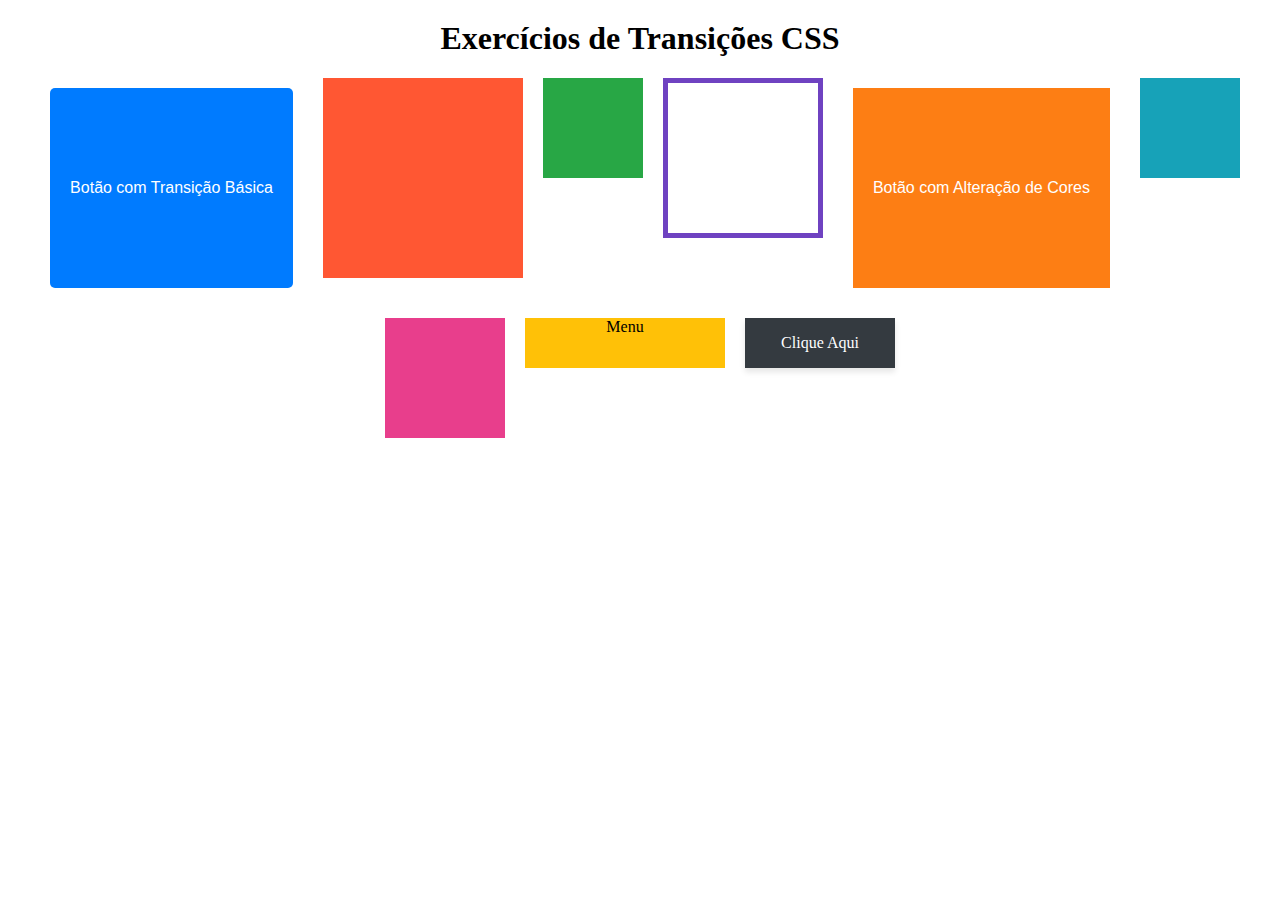
<file: index.html>
<!DOCTYPE html>
<html lang="pt-BR">
<head>
    <meta charset="UTF-8">
    <meta name="viewport" content="width=device-width, initial-scale=1.0">
    <title>Exercícios de Transições CSS</title>
    <link rel="stylesheet" href="style.css">
</head>
<body>

    <h1 style="text-align: center; margin-top: 20px;">Exercícios de Transições CSS</h1>
    
    <div class="container">
        <!-- 1. Transição Básica -->
        <button class="botao">Botão com Transição Básica</button>

        <!-- 2. Opacidade ao Passar o Mouse -->
        <div class="caixa"></div>

        <!-- 3. Transformação de Tamanho -->
        <div class="quadrado"></div>

        <!-- 4. Alteração de Bordas -->
        <div class="caixa-borda"></div>

        <!-- 5. Alteração de Cores Gradualmente -->
        <button class="botao-colorido">Botão com Alteração de Cores</button>

        <!-- 6. Criar um Efeito de Slide -->
        <div class="slide"></div>

        <!-- 7. Vários Efeitos Combinados -->
        <div class="multi-efeito"></div>

        <!-- 8. Efeito de Menu Deslizante -->
        <div class="menu">Menu</div>

        <!-- 9. Efeito de Sombra -->
        <div class="sombra">Clique Aqui</div>
    </div>

</body>
</html>
</file>
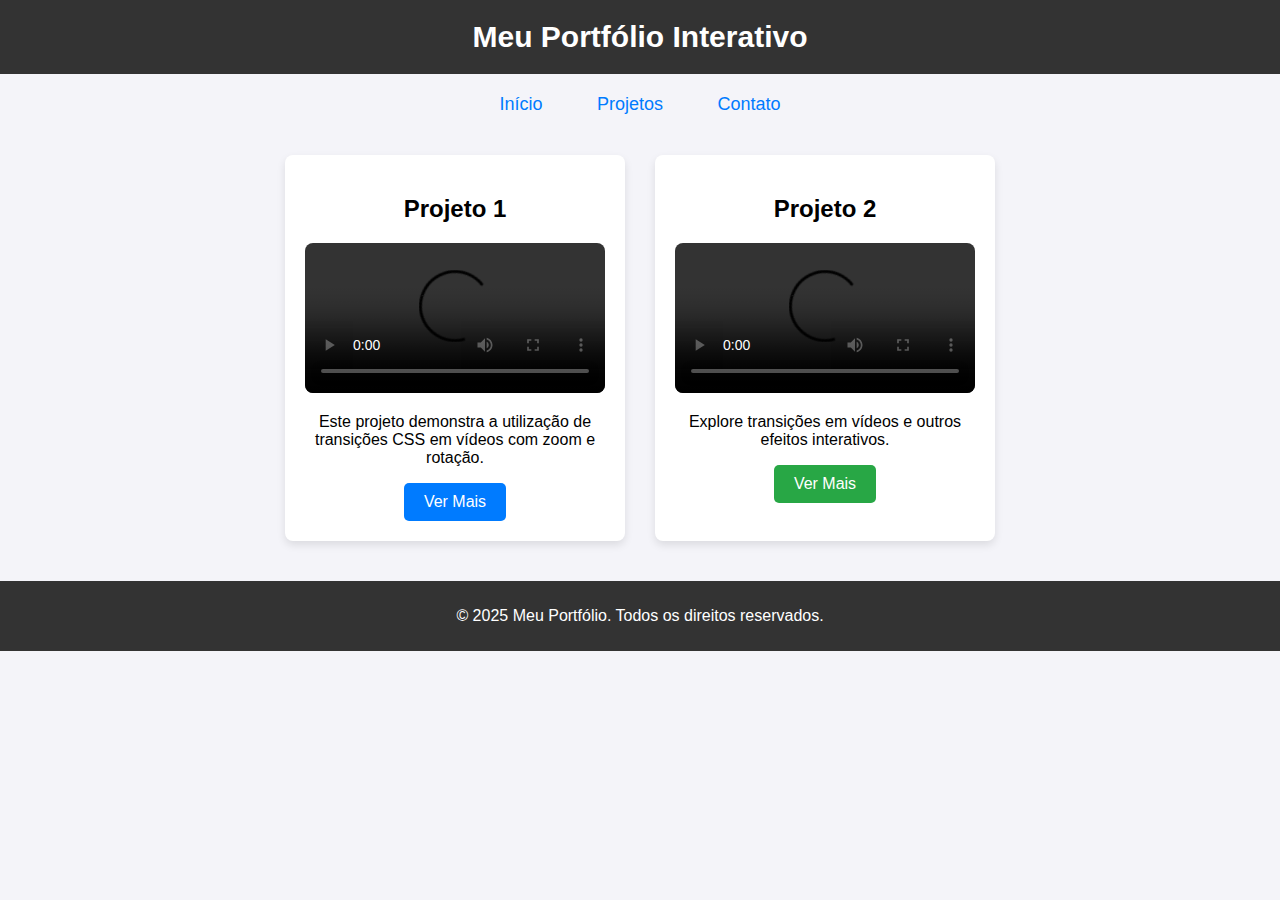
<file: projeto.html>
<!DOCTYPE html>
<html lang="pt-BR">
<head>
    <meta charset="UTF-8">
    <meta name="viewport" content="width=device-width, initial-scale=1.0">
    <title>Portfólio Personalizado com Efeitos</title>
    <style>
        /* Estilo Geral */
        body {
            font-family: Arial, sans-serif;
            margin: 0;
            padding: 0;
            background-color: #f4f4f9;
        }

        header {
            background-color: #333;
            color: white;
            padding: 20px 20px;
            text-align: center;
            font-size: 30px;
            font-weight: bold;
        }

        nav {
            text-align: center;
            margin-top: 20px;
        }

        nav a {
            color: #007bff;
            font-size: 18px;
            margin: 0 15px;
            text-decoration: none;
            padding: 10px;
            transition: color 0.3s ease, transform 0.3s ease;
        }

        nav a:hover {
            color: #0056b3;
            transform: rotate(10deg);  /* Efeito de rotação ao passar o mouse */
        }

        /* Estilo para Botões */
        button {
            padding: 10px 20px;
            font-size: 16px;
            border: none;
            cursor: pointer;
            border-radius: 5px;
            transition: background-color 0.4s ease, box-shadow 0.4s ease, transform 0.3s ease-in-out;
        }

        .botao-primary {
            background-color: #007bff;
            color: white;
        }

        .botao-primary:hover {
            background-color: #0056b3;
            transform: scale(1.1) rotate(5deg); /* Efeito de escala e rotação */
            box-shadow: 0 10px 20px rgba(0, 0, 0, 0.2);
        }

        .botao-secondary {
            background-color: #28a745;
            color: white;
        }

        .botao-secondary:hover {
            background-color: #218838;
            transform: scale(1.1);
            box-shadow: 0 5px 15px rgba(0, 0, 0, 0.2);
        }

        /* Estilo para Vídeos */
        .video-zoom {
            width: 100%;
            max-width: 300px;
            height: auto;
            border-radius: 8px;
            transition: transform 0.5s ease-out, box-shadow 0.4s ease-in-out;
        }

        .video-zoom:hover {
            transform: scale(1.1) rotate(5deg); /* Efeito de zoom e rotação */
            box-shadow: 0 4px 20px rgba(0, 0, 0, 0.3);
        }

        /* Estilo para a seção de conteúdo */
        .conteudo {
            display: flex;
            justify-content: center;
            flex-wrap: wrap;
            gap: 30px;
            margin-top: 40px;
        }

        .conteudo > div {
            background-color: #ffffff;
            padding: 20px;
            border-radius: 8px;
            box-shadow: 0 4px 8px rgba(0, 0, 0, 0.1);
            width: 300px;
            text-align: center;
            transition: box-shadow 0.4s ease, transform 0.3s ease-in-out, opacity 0.4s ease-in;
            opacity: 1;
        }

        .conteudo > div:hover {
            box-shadow: 0 8px 16px rgba(0, 0, 0, 0.2);
            transform: translateY(-10px); /* Efeito de elevação */
            opacity: 0.8; /* Opacidade reduzida ao passar o mouse */
        }

        footer {
            background-color: #333;
            color: white;
            padding: 10px;
            text-align: center;
            margin-top: 40px;
        }

    </style>
</head>
<body>

    <header>
        Meu Portfólio Interativo
    </header>

    <nav>
        <a href="#">Início</a>
        <a href="#">Projetos</a>
        <a href="#">Contato</a>
    </nav>

    <div class="conteudo">
        <div>
            <h2>Projeto 1</h2>
            <video class="video-zoom" controls>
                <source src="https://www.w3schools.com/html/mov_bbb.mp4" type="video/mp4">
                Seu navegador não suporta a tag de vídeo.
            </video>
            <p>Este projeto demonstra a utilização de transições CSS em vídeos com zoom e rotação.</p>
            <button class="botao-primary">Ver Mais</button>
        </div>
        <div>
            <h2>Projeto 2</h2>
            <video class="video-zoom" controls>
                <source src="https://www.w3schools.com/html/mov_bbb.mp4" type="video/mp4">
                Seu navegador não suporta a tag de vídeo.
            </video>
            <p>Explore transições em vídeos e outros efeitos interativos.</p>
            <button class="botao-secondary">Ver Mais</button>
        </div>
    </div>

    <footer>
        <p>&copy; 2025 Meu Portfólio. Todos os direitos reservados.</p>
    </footer>

</body>
</html>
</file>
<file: style.css>
/* Estilo comum para todos os botões */
button {
    padding: 10px 20px;
    margin: 10px;
    font-size: 16px;
    border: none;
    cursor: pointer;
}

/* 1. Transição Básica */
.botao {
    background-color: #007bff;
    color: white;
    border-radius: 5px;
    transition: background-color 0.3s ease;
}
.botao:hover {
    background-color: #0056b3;
}

/* 2. Opacidade ao Passar o Mouse */
.caixa {
    width: 200px;
    height: 200px;
    background-color: #ff5733;
    opacity: 1;
    transition: opacity 0.5s ease-in-out;
}
.caixa:hover {
    opacity: 0.5;
}

/* 3. Transformação de Tamanho */
.quadrado {
    width: 100px;
    height: 100px;
    background-color: #28a745;
    transition: transform 0.4s ease;
}
.quadrado:hover {
    transform: scale(1.5);
}

/* 4. Alteração de Bordas */
.caixa-borda {
    width: 150px;
    height: 150px;
    border: 5px solid #6f42c1;
    transition: border-radius 0.6s ease;
}
.caixa-borda:hover {
    border-radius: 50%;
}

/* 5. Alteração de Cores Gradualmente */
.botao-colorido {
    background-color: #fd7e14;
    color: white;
    transition: background-color 0.4s ease, color 0.4s ease;
}
.botao-colorido:hover {
    background-color: #20c997;
    color: black;
}

/* 6. Criar um Efeito de Slide */
.slide {
    width: 100px;
    height: 100px;
    background-color: #17a2b8;
    position: relative;
    transition: left 0.5s ease;
}
.slide:hover {
    left: 150px;
}

/* 7. Vários Efeitos Combinados */
.multi-efeito {
    width: 120px;
    height: 120px;
    background-color: #e83e8c;
    opacity: 1;
    transform: scale(1) rotate(0deg);
    transition: opacity 0.5s ease, transform 0.5s ease;
}
.multi-efeito:hover {
    opacity: 0.7;
    transform: scale(1.2) rotate(15deg);
}

/* 8. Efeito de Menu Deslizante */
.menu {
    width: 200px;
    height: 50px;
    background-color: #ffc107;
    overflow: hidden;
    transition: height 0.4s ease;
}
.menu:hover {
    height: 150px;
}

/* 9. Efeito de Sombra Suave */
.sombra {
    width: 150px;
    height: 50px;
    background-color: #343a40;
    color: white;
    text-align: center;
    line-height: 50px;
    box-shadow: 0 4px 6px rgba(0, 0, 0, 0.1);
    transition: box-shadow 0.3s ease;
}
.sombra:hover {
    box-shadow: 0 8px 12px rgba(0, 0, 0, 0.3);
}

/* Estilos gerais para o layout */
.container {
    display: flex;
    flex-wrap: wrap;
    gap: 20px;
    justify-content: center;
    margin-top: 20px;
}

.caixa, .quadrado, .caixa-borda, .slide, .multi-efeito, .menu, .sombra {
    margin-bottom: 20px;
}

/* Estilo para a caixa de efeitos */
.caixa, .quadrado, .caixa-borda, .slide, .multi-efeito, .menu, .sombra {
    display: inline-block;
    text-align: center;
    vertical-align: middle;
}
</file>
